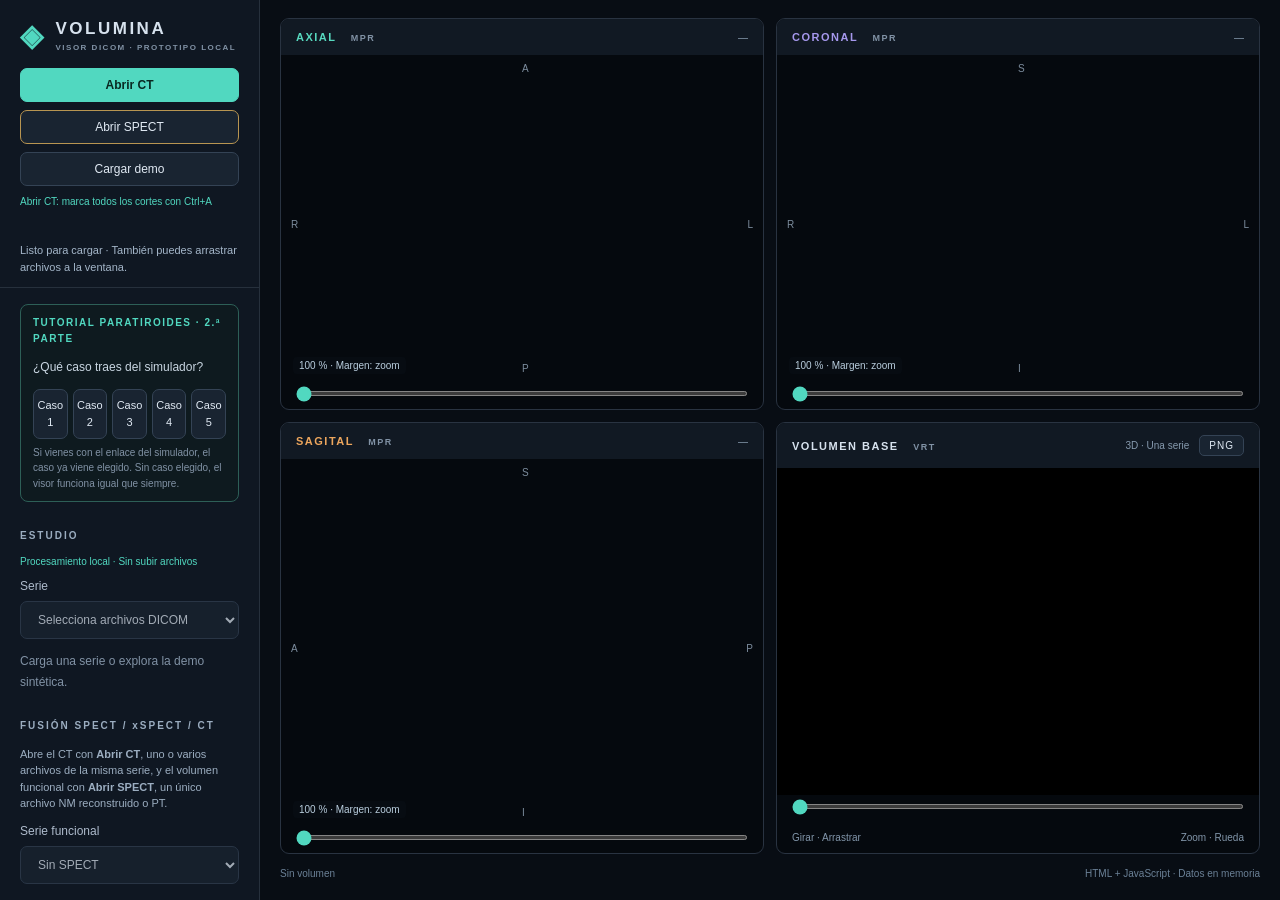
<file: index.html>
<!doctype html>
<html lang="es">
<head><meta charset="utf-8"><meta name="viewport" content="width=device-width, initial-scale=1"><title>Volumina · Visor DICOM</title><link rel="stylesheet" href="style.css"><link rel="stylesheet" href="fusion.css"><link rel="stylesheet" href="interaction.css"><link rel="stylesheet" href="reformat.css"><link rel="stylesheet" href="paratiroides.css"></head>
<body>
<main><aside>
<div class="brand"><b>◈</b><div>VOLUMINA<small>VISOR DICOM · PROTOTIPO LOCAL</small></div></div>
<div class="actions"><label class="button primary" title="Selecciona todos los cortes de la serie: Ctrl+A marca la carpeta entera">Abrir CT<input id="files" type="file" multiple hidden></label><label class="button spect-open" title="Un único archivo: NM reconstruido multiframe o PT">Abrir SPECT<input id="spectFiles" type="file" hidden></label><button id="demo">Cargar demo</button></div>
<p class="hint">Abrir CT: marca todos los cortes con Ctrl+A</p>
<div class="status" id="status" role="status" aria-live="polite">Listo para cargar · También puedes arrastrar archivos a la ventana.</div>
<section id="tutorialParatiroides" class="tutorial-para" aria-label="Tutorial de paratiroides · segunda parte"></section>
<h2>ESTUDIO</h2><p class="privacy">Procesamiento local · Sin subir archivos</p><label>Serie<select id="series" disabled><option>Selecciona archivos DICOM</option></select></label><p id="metadata">Carga una serie o explora la demo sintética.</p>
<h2>FUSIÓN SPECT / xSPECT / CT</h2>
<p class="fusion-info">Abre el CT con <b>Abrir CT</b>, uno o varios archivos de la misma serie, y el volumen funcional con <b>Abrir SPECT</b>, un único archivo NM reconstruido o PT.</p>
<label>Serie funcional<select id="spectSeries" disabled><option>Sin SPECT</option></select></label>
<p id="spectMetadata" class="fusion-info">Abre SPECT solo para MIP/VRT, o carga primero el CT para fusionar.</p>
<p id="fusionStatus" class="fusion-info" role="status" aria-live="polite">Fusión sin activar.</p>
<fieldset id="fusionControls" disabled>
<label class="check"><input id="fusionEnabled" type="checkbox" checked> Mostrar SPECT en MPR</label>
<label>Opacidad SPECT <output id="fusionOpacityOut">60 %</output><input id="fusionOpacity" type="range" min="0" max="100" value="60"></label>
<label>Umbral inferior <output id="spectLowOut">5 %</output><input id="spectLow" type="range" min="0" max="99" value="5"></label>
<label>Saturación superior <output id="spectHighOut">100 %</output><input id="spectHigh" type="range" min="1" max="100" value="100"></label>
<div class="colorbar" aria-label="Escala SPECT negro rojo amarillo blanco"></div><p id="spectScale" class="fusion-info">Porcentaje del máximo del volumen. Sin SUV.</p>
<details><summary>Ajuste manual de posición</summary>
<label class="check"><input id="manualFusion" type="checkbox"> Habilitar ajuste exploratorio</label>
<p class="fusion-info">Solo traslación en mm. No realiza registro automático ni corrige rotaciones.</p>
<div class="offsets"><label>+L<input id="offsetX" aria-label="Desplazamiento SPECT hacia izquierda en mm" type="number" min="-1000" max="1000" step="0.5" value="0" disabled></label><label>+P<input id="offsetY" aria-label="Desplazamiento SPECT hacia posterior en mm" type="number" min="-1000" max="1000" step="0.5" value="0" disabled></label><label>+S<input id="offsetZ" aria-label="Desplazamiento SPECT hacia superior en mm" type="number" min="-1000" max="1000" step="0.5" value="0" disabled></label></div>
<button id="resetOffsets" type="button">Poner desplazamientos a cero</button>
</details></fieldset>
<button id="removeSpect" disabled>Quitar SPECT</button>
<h2>VENTANA BASE</h2><label>Preset<select id="preset"><option value="400,40">Tejidos blandos</option><option value="1600,-600">Pulmón</option><option value="2000,450">Hueso</option><option value="700,250">Angiografía</option></select></label>
<label>Ancho <output id="widthOut">400</output><input id="width" type="range" min="1" max="4000" value="400"></label><label>Nivel <output id="levelOut">40</output><input id="level" type="range" min="-1200" max="2000" value="40"></label>
<h2>RECONSTRUCCIÓN 3D</h2>
<label>Volumen 3D<select id="volumeSource"><option value="base">Volumen base</option><option id="spect3dOption" value="spect" disabled>SPECT / xSPECT cargado</option><option id="fusion3dOption" value="fusion" disabled>CT + SPECT fusionados</option></select></label>
<div class="tabs"><button class="active" id="vrt">VRT</button><button id="mip">MIP</button><button id="slices">CORTES</button></div>
<fieldset id="functional3dControls" disabled>
<label>Umbral 3D <output id="volumeLowOut">5 %</output><input id="volumeLow" type="range" min="0" max="99" value="5"></label>
<label>Saturación 3D <output id="volumeHighOut">100 %</output><input id="volumeHigh" type="range" min="1" max="100" value="100"></label>
<label>Color funcional<select id="volumePalette"><option value="hot">Rojo · Amarillo · Blanco</option><option value="gray">Escala de grises</option></select></label>
</fieldset><label>Opacidad SPECT en fusión 3D <output id="fusion3dOpacityOut">65 %</output><input id="fusion3dOpacity" type="range" min="0" max="100" value="65" disabled></label><p id="volumeScale" class="fusion-info">Selecciona base, SPECT o fusión CT + SPECT.</p>
<label>Umbral VRT <output id="thresholdOut">120</output><input id="threshold" type="range" min="-1000" max="1500" value="120"></label><label>Opacidad VRT <output id="opacityOut">40</output><input id="opacity" type="range" min="1" max="100" value="40"></label>
<h2>GENERAR CORTES</h2>
<label>Ventana de trabajo<select id="sliceSource"><option value="axial">Axial</option><option value="coronal">Coronal</option><option value="sagittal">Sagital</option></select></label>
<label>Plano de salida<select id="slicePlane"><option value="coronal">Coronal</option><option value="sagittal">Sagital</option></select></label>
<div class="offsets"><label>Distancia mm<input id="sliceDistance" type="number" min="0.1" max="200" step="0.5" value="3"></label><label>Grosor mm<input id="sliceThickness" type="number" min="0.1" max="200" step="0.5" value="3"></label></div>
<div class="offsets"><label>FoV mm<input id="sliceFov" type="number" min="1" max="2000" step="5" value="0"></label><label>Matriz<select id="sliceMatrix"><option value="64">64 × 64</option><option value="128">128 × 128</option><option value="256">256 × 256</option><option value="512">512 × 512</option><option value="1024">1024 × 1024</option></select></label></div>
<div class="tabs"><button id="sliceFullField" type="button">FoV completo</button><button id="sliceCentre" type="button">Centrar aquí</button></div>
<label>Combinación del grosor<select id="sliceCombine"><option value="mean">Promedio · estándar</option><option value="max">MIP del slab</option><option value="min">MinIP del slab</option></select></label>
<label>Nombre de la serie<input id="sliceName" type="text" maxlength="40" placeholder="VOLUMINA"></label>
<label>Contenido<select id="sliceContent"><option value="fusion">CT + SPECT fusionados</option><option value="base">Solo volumen base</option></select></label>
<div class="offsets"><label>Desde mm<input id="sliceFrom" type="number" step="1" value="0"></label><label>Hasta mm<input id="sliceTo" type="number" step="1" value="0"></label></div>
<button id="sliceFull" type="button">Rango completo</button>
<p id="slicePlan" class="fusion-info" role="status" aria-live="polite">Carga un volumen para planificar cortes.</p>
<div class="tabs"><button id="sliceGenerate" type="button">Generar</button><button id="sliceExport" type="button" disabled>Exportar DICOM</button></div>
<p class="fusion-info">Arrastra las dos líneas del rango sobre la ventana de trabajo. El nombre se usa en la carpeta, en la descripción de la serie DICOM y en el PNG. La exportación escribe Secondary Capture RGB: imágenes derivadas en color, sin HU ni Bq/ml y sin volumen 3D.</p>
<button id="reset">Restablecer vistas</button><div class="help"><b>Explora el volumen</b><p>Doble clic en una vista: ampliar/restaurar. Esc: volver a las cuatro. MPR: clic en imagen para referencias y rueda para cortes. Clic en margen negro y rueda, o arrastra arriba/abajo desde el margen, para zoom. <b>Botón derecho y arrastrar: navegar por la imagen ampliada.</b></p><p>3D: arrastra para girar y usa la rueda para acercar.</p><p>CORTES: genera cortes en un plano perpendicular a la ventana de trabajo y recórrelos con la rueda en el cuarto panel. Rueda o arrastre desde el margen negro: zoom, igual que en los MPR.</p></div><p class="notice">Prototipo experimental. No validado para diagnóstico. Admite series axiales regulares, monocromas y sin compresión.</p>
</aside><section class="workspace">
<button id="restoreViews" class="restore-views" hidden>Volver a las cuatro vistas · Esc</button><div class="grid">
<article class="pane axial"><div class="panehead"><h3>AXIAL <span>MPR</span></h3><output id="axialOut">—</output></div><div class="view"><canvas id="axial"></canvas><span class="zoom-hint" id="axialZoom">100 % · Margen: zoom</span><span class="top">A</span><span class="left">R</span><span class="right">L</span><span class="bottom">P</span></div><input aria-label="Corte axial" id="axialSlice" type="range" min="0" max="0" value="0"></article>
<article class="pane coronal"><div class="panehead"><h3>CORONAL <span>MPR</span></h3><output id="coronalOut">—</output></div><div class="view"><canvas id="coronal"></canvas><span class="zoom-hint" id="coronalZoom">100 % · Margen: zoom</span><span class="top">S</span><span class="left">R</span><span class="right">L</span><span class="bottom">I</span></div><input aria-label="Corte coronal" id="coronalSlice" type="range" min="0" max="0" value="0"></article>
<article class="pane sagittal"><div class="panehead"><h3>SAGITAL <span>MPR</span></h3><output id="sagittalOut">—</output></div><div class="view"><canvas id="sagittal"></canvas><span class="zoom-hint" id="sagittalZoom">100 % · Margen: zoom</span><span class="top">S</span><span class="left">A</span><span class="right">P</span><span class="bottom">I</span></div><input aria-label="Corte sagital" id="sagittalSlice" type="range" min="0" max="0" value="0"></article>
<article class="pane volume"><div class="panehead"><h3><b id="volumeTitle">VOLUMEN BASE</b> <span id="modeLabel">VRT</span></h3><div class="panehead-actions"><output id="volumeKind">3D · Una serie</output><button id="exportPng" type="button" title="Guardar como PNG lo que muestra este panel">PNG</button></div></div><div class="view"><canvas id="volume"></canvas><canvas id="sliceCanvas" hidden></canvas><span class="zoom-hint" id="sliceZoomHint" hidden>100 % · Margen: zoom</span><div id="volumeError" class="empty"></div></div><input aria-label="Corte reformateado" id="sliceIndex" type="range" min="0" max="0" value="0" hidden><div class="legend" id="volumeLegend">Girar · Arrastrar <span>Zoom · Rueda</span></div></article>
</div><footer><span id="dimensions">Sin volumen</span><span>HTML + JavaScript · Datos en memoria</span></footer>
</section></main>
<div class="modal" id="saveDialog" hidden><div class="modal-card" role="dialog" aria-modal="true" aria-labelledby="saveTitle">
<h3 id="saveTitle">GUARDANDO SERIE DICOM</h3>
<p id="saveStatus" role="status" aria-live="polite">Preparando…</p>
<progress id="saveProgress" max="1" value="0"></progress>
<p id="saveTarget" class="fusion-info"></p>
<button id="saveCancel" type="button">Cancelar</button>
</div></div>
<script src="vendor/dicomParser.min.js"></script><script src="core.js"></script><script src="reformat.js"></script><script src="dicomwrite.js"></script><script src="app.js"></script><script src="reformat-ui.js"></script><script src="paratiroides-casos.js"></script><script src="paratiroides-visor.js"></script></body></html>
</file>
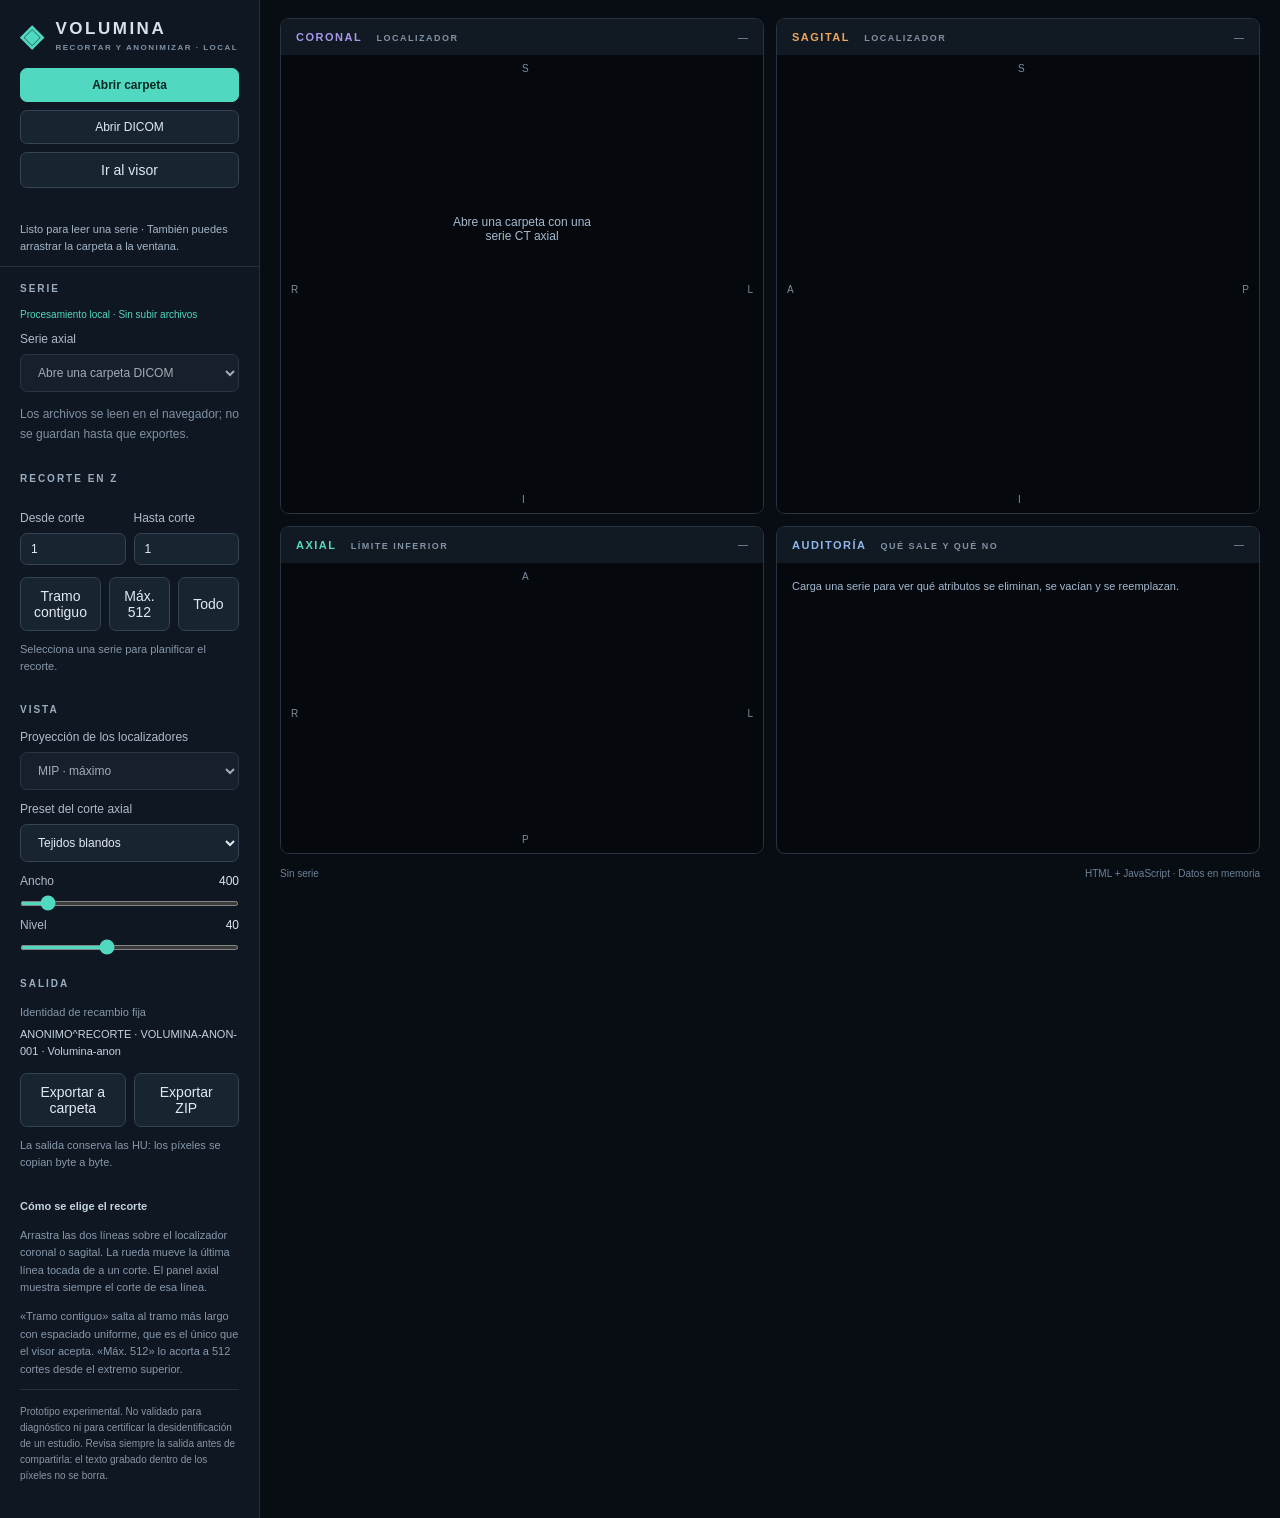
<file: recorte.html>
<!doctype html>
<html lang="es">
<head><meta charset="utf-8"><meta name="viewport" content="width=device-width, initial-scale=1"><title>Volumina · Recortar y anonimizar</title><link rel="stylesheet" href="style.css"><link rel="stylesheet" href="recorte.css"></head>
<body>
<main><aside>
<div class="brand"><b>◈</b><div>VOLUMINA<small>RECORTAR Y ANONIMIZAR · LOCAL</small></div></div>
<div class="actions"><label class="button primary">Abrir carpeta<input id="folder" type="file" webkitdirectory multiple hidden></label><label class="button">Abrir DICOM<input id="files" type="file" multiple hidden></label><a class="button" href="index.html">Ir al visor</a></div>
<div class="status" id="status" role="status" aria-live="polite">Listo para leer una serie · También puedes arrastrar la carpeta a la ventana.</div>
<h2>SERIE</h2><p class="privacy">Procesamiento local · Sin subir archivos</p>
<label>Serie axial<select id="series" disabled><option>Abre una carpeta DICOM</option></select></label>
<p id="seriesInfo">Los archivos se leen en el navegador; no se guardan hasta que exportes.</p>
<h2>RECORTE EN Z</h2>
<div class="offsets"><label>Desde corte<input id="fromSlice" type="number" min="1" step="1" value="1" disabled></label><label>Hasta corte<input id="toSlice" type="number" min="1" step="1" value="1" disabled></label></div>
<div class="tabs"><button id="useRun" type="button" disabled>Tramo contiguo</button><button id="useLimit" type="button" disabled>Máx. 512</button><button id="useAll" type="button" disabled>Todo</button></div>
<p id="cropInfo" class="fusion-info" role="status" aria-live="polite">Selecciona una serie para planificar el recorte.</p>
<h2>VISTA</h2>
<label>Proyección de los localizadores<select id="projection"><option value="max">MIP · máximo</option><option value="mean">Media</option></select></label>
<label>Preset del corte axial<select id="preset"><option value="400,40">Tejidos blandos</option><option value="1600,-600">Pulmón</option><option value="2000,450">Hueso</option><option value="700,250">Angiografía</option></select></label>
<label>Ancho <output id="widthOut">400</output><input id="width" type="range" min="1" max="4000" value="400"></label>
<label>Nivel <output id="levelOut">40</output><input id="level" type="range" min="-1200" max="2000" value="40"></label>
<h2>SALIDA</h2>
<p class="identity">Identidad de recambio fija<b id="identity">—</b></p>
<div class="tabs"><button id="exportFolder" type="button" disabled>Exportar a carpeta</button><button id="exportZip" type="button" disabled>Exportar ZIP</button></div>
<button id="cancel" type="button" hidden>Cancelar exportación</button>
<div class="progress" id="progress" hidden><div id="progressBar"></div></div>
<p id="exportInfo" class="fusion-info" role="status" aria-live="polite">La salida conserva las HU: los píxeles se copian byte a byte.</p>
<div class="help"><b>Cómo se elige el recorte</b><p>Arrastra las dos líneas sobre el localizador coronal o sagital. La rueda mueve la última línea tocada de a un corte. El panel axial muestra siempre el corte de esa línea.</p><p>«Tramo contiguo» salta al tramo más largo con espaciado uniforme, que es el único que el visor acepta. «Máx. 512» lo acorta a 512 cortes desde el extremo superior.</p></div>
<p class="notice">Prototipo experimental. No validado para diagnóstico ni para certificar la desidentificación de un estudio. Revisa siempre la salida antes de compartirla: el texto grabado dentro de los píxeles no se borra.</p>
</aside><section class="workspace">
<div class="grid">
<article class="pane coronal"><div class="panehead"><h3>CORONAL <span>LOCALIZADOR</span></h3><output id="coronalOut">—</output></div><div class="view"><canvas id="coronal"></canvas><span class="top">S</span><span class="left">R</span><span class="right">L</span><span class="bottom">I</span><div id="coronalEmpty" class="empty">Abre una carpeta con una serie CT axial</div></div></article>
<article class="pane sagittal"><div class="panehead"><h3>SAGITAL <span>LOCALIZADOR</span></h3><output id="sagittalOut">—</output></div><div class="view"><canvas id="sagittal"></canvas><span class="top">S</span><span class="left">A</span><span class="right">P</span><span class="bottom">I</span></div></article>
<article class="pane axial"><div class="panehead"><h3>AXIAL <span id="axialEdge">LÍMITE INFERIOR</span></h3><output id="axialOut">—</output></div><div class="view"><canvas id="axial"></canvas><span class="top">A</span><span class="left">R</span><span class="right">L</span><span class="bottom">P</span></div></article>
<article class="pane audit"><div class="panehead"><h3>AUDITORÍA <span>QUÉ SALE Y QUÉ NO</span></h3><output id="auditOut">—</output></div><div class="view audit-body" id="audit"><p class="empty-note">Carga una serie para ver qué atributos se eliminan, se vacían y se reemplazan.</p></div></article>
</div><footer><span id="dimensions">Sin serie</span><span>HTML + JavaScript · Datos en memoria</span></footer>
</section></main>
<script src="vendor/dicomParser.min.js"></script><script src="core.js"></script><script src="dicomwrite.js"></script><script src="anon.js"></script><script src="recorte-ui.js"></script></body></html>
</file>
<file: style.css>
:root{color-scheme:dark;font:14px 'Segoe UI',sans-serif;color:#d7e2ee;background:#080d14;--teal:#51d8c0;--muted:#8192a5}*{box-sizing:border-box}body{margin:0}.brand{display:flex;align-items:center;gap:10px;padding:18px 0 15px;font-size:17px;letter-spacing:2.5px;font-weight:650}.brand b{color:var(--teal);font-size:30px}.brand small{display:block;font-size:8px;letter-spacing:1.5px;color:var(--muted);margin-top:4px}.actions{display:flex;flex-direction:column;gap:8px}.actions .button,.actions button{width:100%;text-align:center;padding:9px 12px}button,.button,select{border:1px solid #344355;background:#192431;border-radius:7px;color:#e1eaf4;padding:10px 13px;font:inherit;cursor:pointer}button:hover,.button:hover{border-color:var(--teal)}.primary,button.active{background:var(--teal);color:#092921;border-color:var(--teal);font-weight:600}main{display:flex;min-height:100vh}aside{width:260px;flex-shrink:0;padding:0 20px 24px;background:#0f1722;border-right:1px solid #26303c}h2{font-size:10px;letter-spacing:2px;color:#9badc0;margin:0 0 15px}h2:not(:first-child){margin-top:28px}label{display:block;margin:12px 0;color:#aebbcc;font-size:12px}.actions label{margin:0;font-size:12px}.actions button{font-size:12px}select{width:100%;margin-top:8px;font-size:12px;text-overflow:ellipsis}input[type=range]{display:block;width:100%;margin:13px 0 0;accent-color:var(--teal);height:5px;cursor:pointer}output{float:right;color:#dce7f1;font-variant-numeric:tabular-nums}.privacy{font-size:10px;color:var(--teal)}#metadata{font-size:12px;color:var(--muted);line-height:1.7;overflow-wrap:anywhere}.tabs{display:flex;gap:8px}.tabs button{flex:1}#reset{width:100%;margin-top:18px;font-size:12px}.help{margin-top:26px;font-size:11px;color:#8798ab;line-height:1.6}.help b{color:#c4d3e2}.notice{border-top:1px solid #26303c;padding-top:14px;font-size:10px;color:#8996a5;line-height:1.6}.workspace{flex:1;min-width:0;padding:18px 20px}.status{position:sticky;top:0;z-index:3;margin:15px -20px 16px;padding:18px 20px 12px;background:#0f1722;border-bottom:1px solid #26303c;font-size:11px;color:#a4b6c9;line-height:1.5;overflow-wrap:anywhere}.status.error{color:#ffa897}.status+h2{margin-top:0}.grid{display:grid;grid-template-columns:1fr 1fr;gap:12px;height:calc(100vh - 64px);min-height:600px}.pane{border:1px solid #293341;border-radius:9px;background:#05090e;display:flex;flex-direction:column;overflow:hidden;min-height:0;min-width:0}.panehead{display:flex;align-items:center;justify-content:space-between;padding:12px 15px;background:#111923}.panehead h3{margin:0;font-size:11px;letter-spacing:1.5px}.panehead h3 span{font-size:9px;color:var(--muted);margin-left:10px}.panehead output{font-size:10px;color:#869aae}.axial h3{color:#57d9bf}.coronal h3{color:#a698ed}.sagittal h3{color:#eda65d}.view{position:relative;flex:1;min-height:0}.view canvas{width:100%;height:100%;display:block;touch-action:none}.view>span{position:absolute;color:#7d8d9e;font-size:10px;pointer-events:none}.top{top:8px;left:50%}.bottom{bottom:8px;left:50%}.left{left:10px;top:50%}.right{right:10px;top:50%}.pane>input{width:calc(100% - 30px);margin:9px 15px 13px}.legend{padding:10px 15px;font-size:10px;color:#8296aa}.legend span{float:right}footer{display:flex;justify-content:space-between;font-size:10px;color:#6b8197;margin-top:14px}.empty{position:absolute;inset:35%;text-align:center;font-size:12px;color:#a5b9ce;pointer-events:none}body.dragging{outline:3px solid var(--teal);outline-offset:-5px}@media(max-width:850px){main{display:block}aside{width:100%;display:flex;flex-wrap:wrap;gap:12px;padding:15px}aside h2,.help,.notice,.privacy{display:none}aside label{width:145px;margin:0}.status{position:static;width:100%;margin:0;padding:0;border:0;background:none}aside #metadata{width:100%;margin:0}#reset{width:auto;margin:0}.grid{height:900px;min-height:0}.workspace{padding:14px}.brand{width:100%;padding:0;font-size:18px}.actions{flex-direction:row;flex-wrap:wrap;width:auto}.actions .button,.actions button{width:auto;font-size:12px}}@media(max-width:520px){.grid{grid-template-columns:1fr;height:1600px}footer span:last-child{display:none}}
</file>
<file: fusion.css>
fieldset{border:0;padding:0;margin:0;min-width:0}fieldset:disabled{opacity:.45}.fusion-info{font-size:11px;line-height:1.5;color:#9caec1;overflow-wrap:anywhere}#fusionStatus{padding:8px;border-left:2px solid #51d8c0;background:#16222e}#fusionStatus.warning{border-color:#eda65d;color:#efbf86}.spect-open{border-color:#b89551}.check{display:flex;align-items:center;gap:7px}.check input{accent-color:#eda65d}.colorbar{height:9px;border-radius:3px;background:linear-gradient(90deg,#000,#f00 33%,#ff0 67%,#fff);border:1px solid #3c4a5b;margin-top:15px}summary{font-size:11px;color:#b5c7da;cursor:pointer;margin-top:16px}.offsets{display:flex;gap:8px}.offsets label{flex:1;min-width:0}.offsets input{display:block;width:100%;margin-top:5px;padding:6px 4px;background:#101923;border:1px solid #425166;border-radius:4px;color:#e4edf7}#resetOffsets,#removeSpect{font-size:11px;width:100%;margin-top:8px}.workspace{position:sticky;top:0;align-self:flex-start}aside{max-height:100vh;overflow-y:auto}@media(max-width:850px){aside{display:block;max-height:none}aside h2{display:block;margin-top:18px}aside label{width:auto;margin:12px 0}.workspace{position:static}#fusionControls{max-width:450px}.offsets label{width:30%}#removeSpect{max-width:450px}}
</file>
<file: interaction.css>
.pane[hidden],.restore-views[hidden]{display:none!important}
.grid.expanded{grid-template-columns:minmax(0,1fr);grid-template-rows:minmax(0,1fr);height:calc(100dvh - 107px);min-height:300px}
.restore-views{margin:0 0 10px;padding:7px 12px;font-size:12px}
.view>.zoom-hint{bottom:8px;left:12px;top:auto;right:auto;background:#080d14c9;border-radius:4px;padding:3px 6px;color:#b9cddd;font-size:10px;pointer-events:none}
.panehead{user-select:none;cursor:zoom-in}.grid.expanded .panehead{cursor:zoom-out}
@media(max-width:850px){.grid.expanded{height:75dvh;min-height:360px}}
</file>
<file: reformat.css>
.view canvas[hidden]{display:none}
#sliceCanvas{cursor:ns-resize}
#sliceFull{font-size:11px;width:100%;margin-top:8px}
#slicePlan{padding:8px;border-left:2px solid #7ad7ff;background:#16222e;margin-top:14px}
.offsets select{margin-top:5px;padding:6px 4px;font-size:12px}
#sliceName{display:block;width:100%;margin-top:6px;padding:7px 8px;background:#101923;border:1px solid #425166;border-radius:4px;color:#e4edf7;font:inherit;font-size:12px}
.hint{margin:9px 0 0;font-size:10px;line-height:1.4;color:var(--teal)}
.panehead-actions{display:flex;align-items:center;gap:10px}
#exportPng{padding:4px 9px;font-size:10px;letter-spacing:1px;border-radius:5px}
#sliceFullField,#sliceCentre{font-size:11px;padding:8px 6px}
#sliceGenerate,#sliceExport{font-size:12px}
#sliceGenerate{border-color:#7ad7ff}
#sliceExport:disabled{opacity:.45;cursor:default}
.modal{position:fixed;inset:0;z-index:20;background:#040810d0;display:flex;align-items:center;justify-content:center;padding:20px}
.modal[hidden]{display:none}
.modal-card{width:min(430px,100%);background:#111b26;border:1px solid #2d3a49;border-radius:10px;padding:22px 24px;box-shadow:0 18px 50px #00000090}
.modal-card h3{margin:0 0 12px;font-size:11px;letter-spacing:2px;color:#d7e2ee}
.modal-card p{margin:0 0 12px;font-size:12px;line-height:1.5;color:#a4b6c9;overflow-wrap:anywhere}
.modal-card progress{display:block;width:100%;height:6px;accent-color:#51d8c0;border:0;background:#1b2734}
#saveCancel{margin-top:14px;font-size:12px}
@media(max-width:850px){#slicePlan{width:100%}#sliceFull{width:auto}}
</file>
<file: paratiroides.css>
/* Panel del tutorial de paratiroides, en la barra lateral del visor. */
.tutorial-para{border:1px solid #2d5f57;border-radius:8px;background:#0e1a1f;padding:10px 12px;margin:0 0 16px;font-size:12px;line-height:1.55;color:#c9d6e2}
.tutorial-para:empty{display:none}
.tutorial-cabecera{display:flex;align-items:center;justify-content:space-between;gap:6px;font-size:10px;letter-spacing:1.5px;color:var(--teal)}
.tutorial-cabecera span{display:flex;gap:4px}
.tutorial-mini{padding:3px 7px;font-size:10px;border-radius:5px}
.tutorial-titulo{margin:8px 0 4px;font-weight:600;color:#e6eef7}
.tutorial-para details{margin:6px 0;font-size:11px;color:#aebbcc}
.tutorial-para summary{cursor:pointer;color:#9fd8cc}
.tutorial-para ul{padding-left:16px;margin:6px 0}
.tutorial-fases{display:flex;gap:6px;margin:8px 0}
.tutorial-fases button{flex:1;padding:6px 8px;font-size:11px}
.tutorial-fases button[aria-pressed=true]{border-color:var(--teal);color:#e8fff9}
.tutorial-pasos{padding-left:0;margin:6px 0;list-style:none}
.tutorial-pasos li{padding:5px 6px;border-radius:5px;margin:2px 0;color:#9aa8b8}
.tutorial-pasos li.hecho{color:#7fd4b6}
.tutorial-pasos li.actual{background:#16242c;border:1px solid #2d5f57;color:#e6eef7}
.tutorial-pasos li p{margin:6px 0 0;font-size:11px;color:#c0cddb}
.tutorial-pasos .marca{font-family:'Segoe UI Symbol','Segoe UI',sans-serif}
.tutorial-problema{color:#ffb39f!important;border-left:3px solid #ff8f70;padding-left:8px}
.tutorial-accion{margin-top:8px;padding:6px 10px;font-size:11px;width:100%}
.tutorial-casos{display:grid;grid-template-columns:repeat(5,1fr);gap:5px;margin:6px 0}
.tutorial-casos button{padding:7px 0;font-size:11px}
.tutorial-nota{font-size:10px;color:var(--muted);margin:6px 0 0}
.tutorial-guia{margin:8px 0;padding:8px 10px;border-radius:6px;background:#132a26;border:1px solid #2d5f57;font-size:11px;line-height:1.55;color:#d6ece6}
.tutorial-guia b{display:block;color:var(--teal);font-size:10px;letter-spacing:1.2px;margin-bottom:4px}
.tutorial-guia p{margin:0}
.tutorial-preguntas b{display:block;margin:8px 0 2px;color:#9fd8cc;font-size:10px;letter-spacing:1.2px}
.tutorial-preguntas ol{padding-left:18px;margin:2px 0}
.tutorial-preguntas li{margin:4px 0;color:#c9d6e2}
.tutorial-cierre{margin-top:10px;padding-top:8px;border-top:1px solid #2d5f57}
.tutorial-cierre button{width:100%;margin:6px 0}
.tutorial-cierre details{margin-top:6px}
/* El control que toca usar ahora. */
.tutorial-resaltado{outline:2px solid var(--teal);outline-offset:3px;border-radius:7px;animation:tutorialLatido 1.6s ease-in-out infinite}
@keyframes tutorialLatido{0%,100%{outline-color:var(--teal)}50%{outline-color:#1d6b5e}}
</file>
<file: recorte.css>
.offsets{display:flex;gap:8px}
.offsets label{flex:1;margin:12px 0}
.offsets input{width:100%;margin-top:8px;border:1px solid #344355;background:#192431;border-radius:7px;color:#e1eaf4;padding:8px 10px;font:inherit}
.fusion-info{font-size:11px;color:#8798ab;line-height:1.6;margin:10px 0 0}
.fusion-info.warn{color:#ffc79a}
.identity{font-size:11px;color:#8798ab;line-height:1.6;margin:10px 0 12px}
.identity b{display:block;color:#c4d3e2;font-weight:500;margin-top:4px;overflow-wrap:anywhere}
.actions a.button{text-decoration:none}
#seriesInfo{font-size:12px;color:var(--muted);line-height:1.7;overflow-wrap:anywhere}
.progress{height:6px;border-radius:3px;background:#192431;overflow:hidden;margin-top:12px}
.progress div{height:100%;width:0;background:var(--teal);transition:width .15s linear}
#cancel{width:100%;margin-top:10px;font-size:12px}
.pane.audit h3{color:#8fb7e8}
.audit-body{overflow:auto;padding:14px 15px;font-size:11px;line-height:1.7;color:#93a6ba}
.audit-body h4{margin:14px 0 4px;font-size:10px;letter-spacing:1.5px;color:#c4d3e2}
.audit-body h4:first-child{margin-top:0}
.audit-body p{margin:0;overflow-wrap:anywhere}
.audit-body .warn{color:#ffc79a}
.audit-body .keep{color:#8fd6c4}
.empty-note{color:#a5b9ce}
.coronal canvas,.sagittal canvas{cursor:ns-resize}
@media(max-width:850px){.offsets{width:100%}.identity,.progress{width:100%}}
</file>
